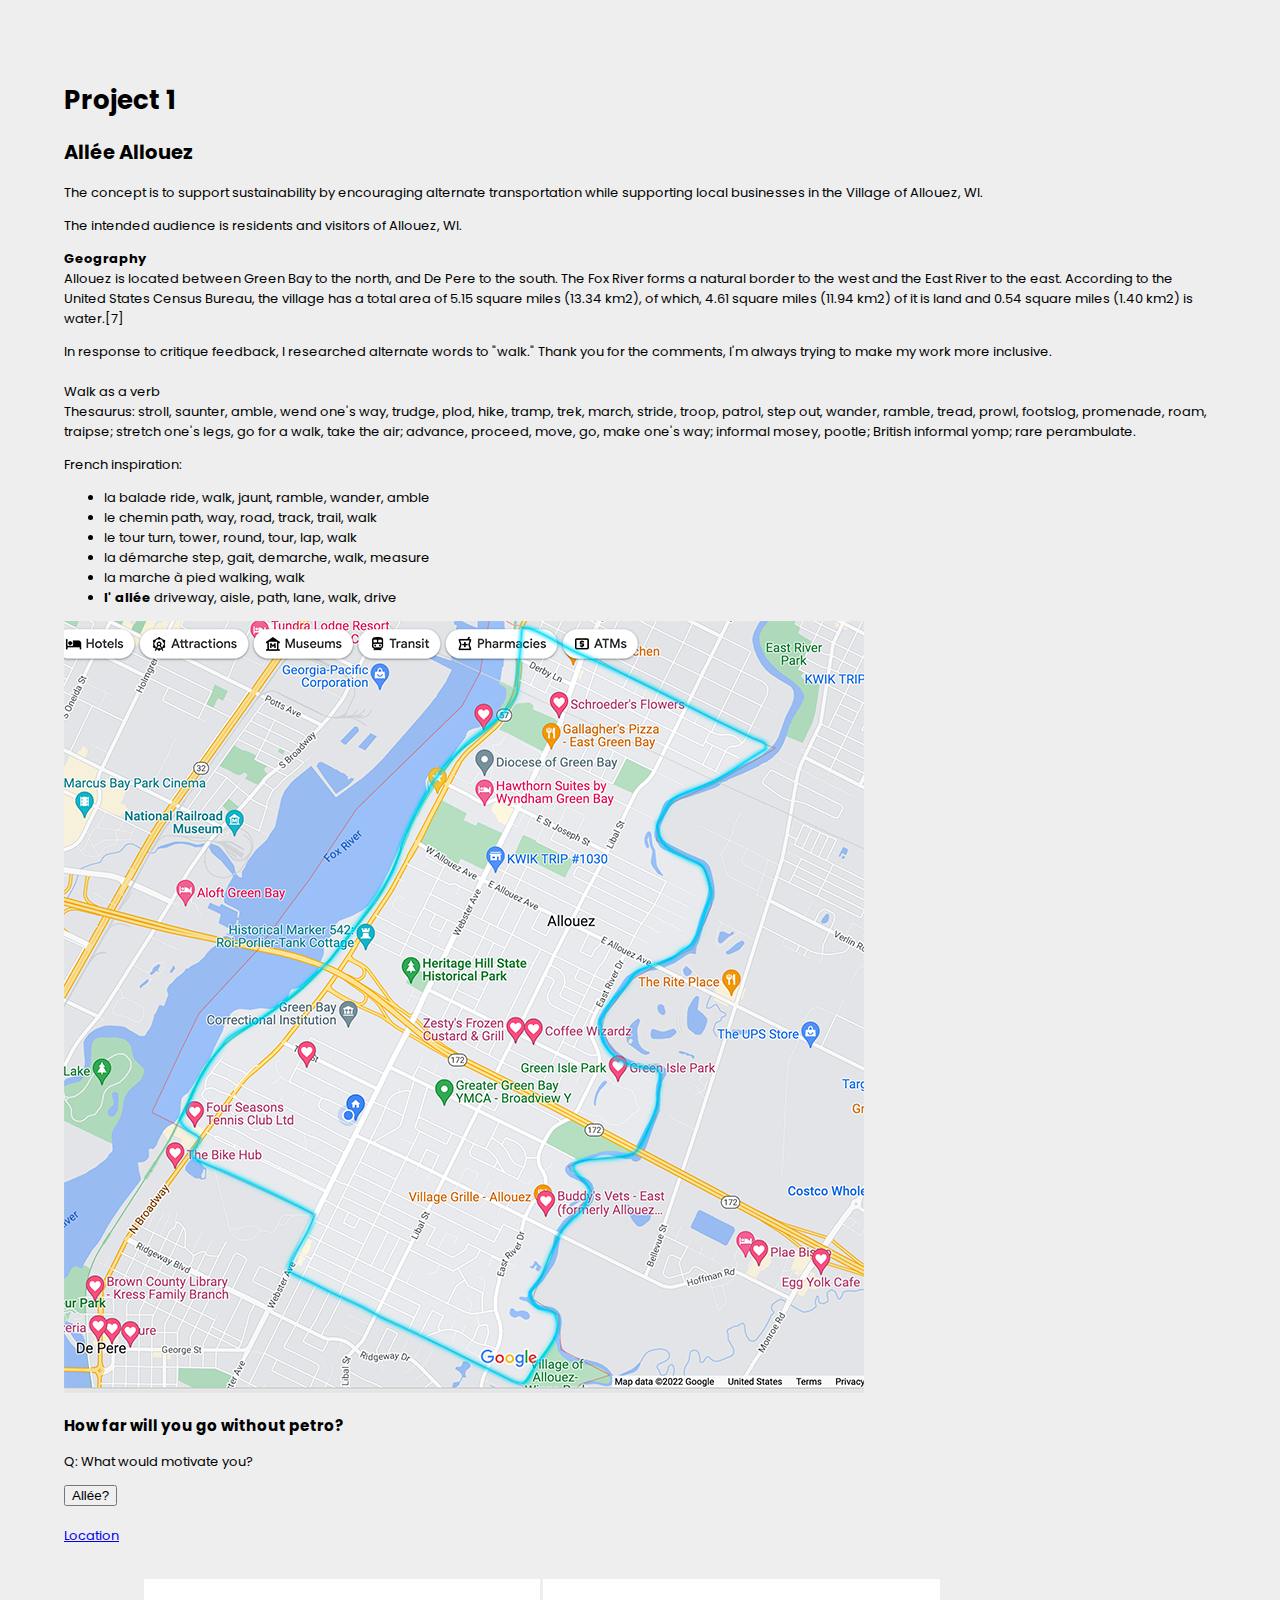
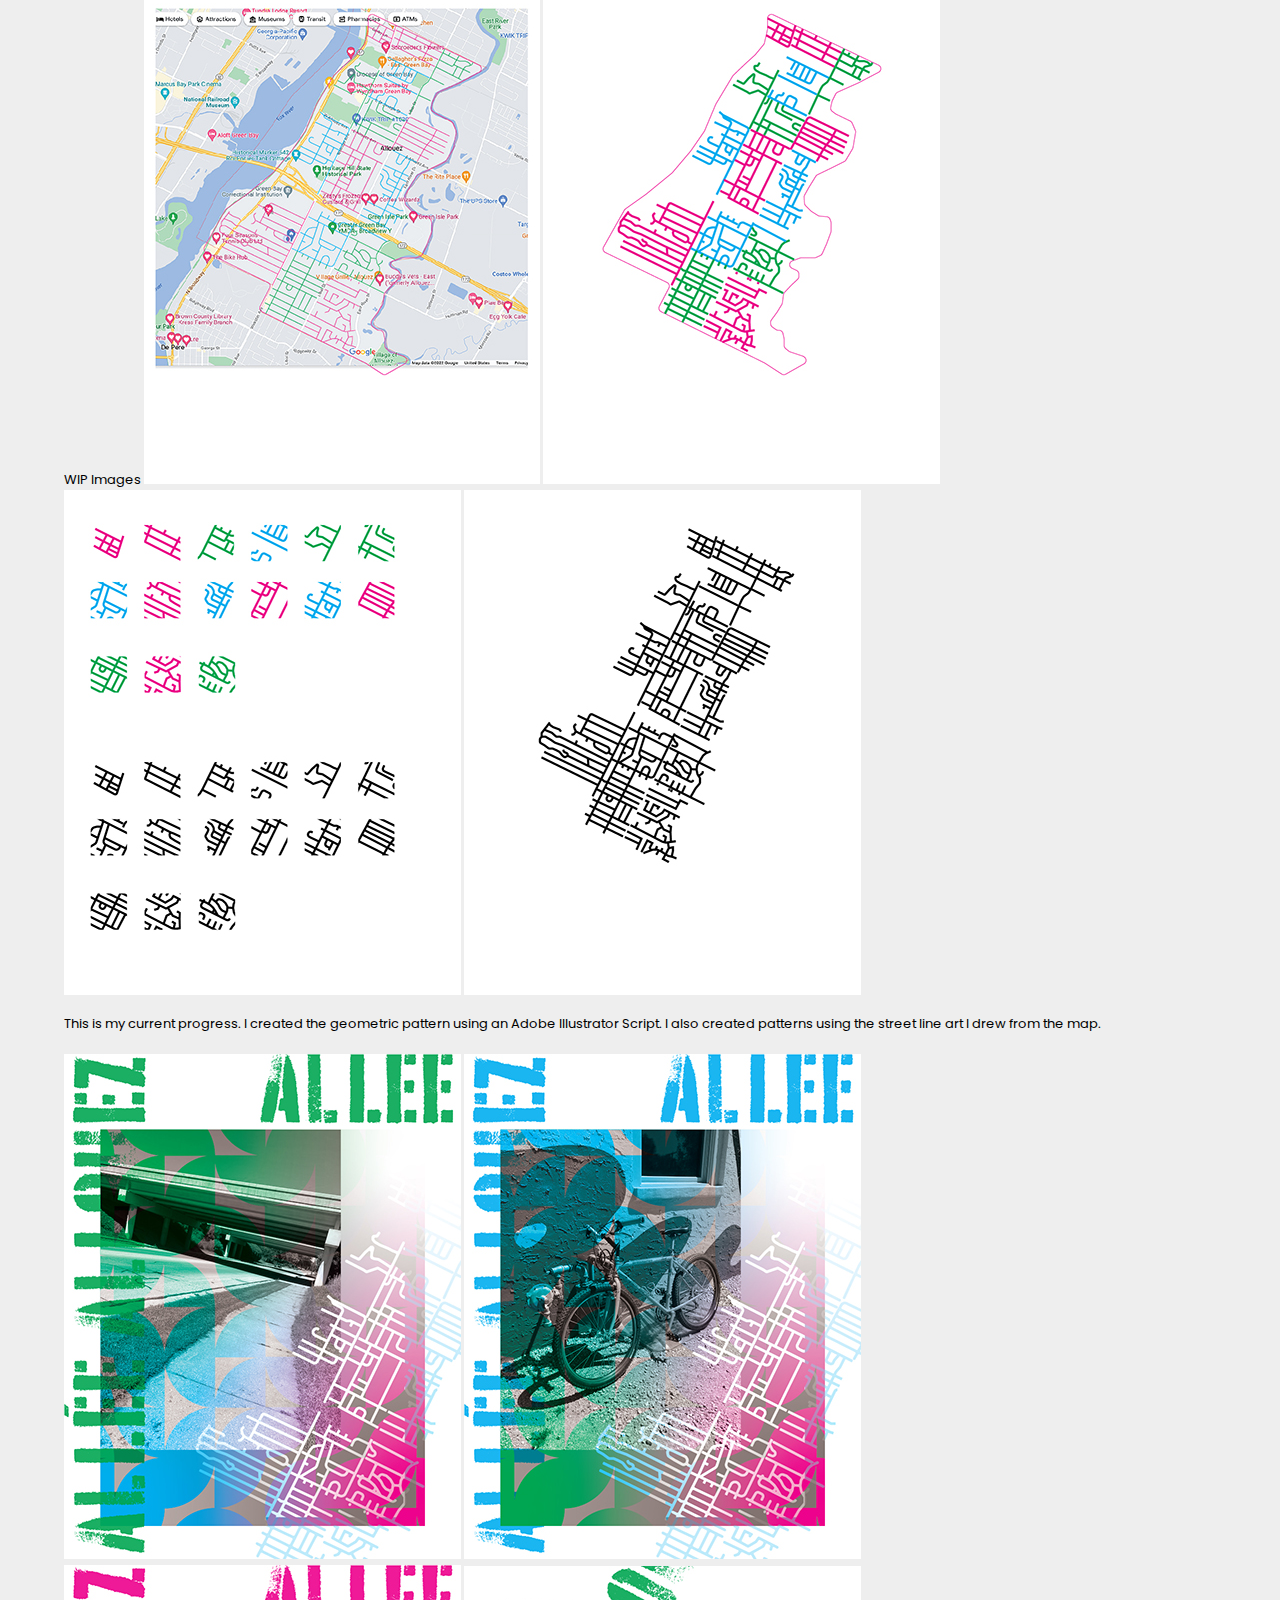
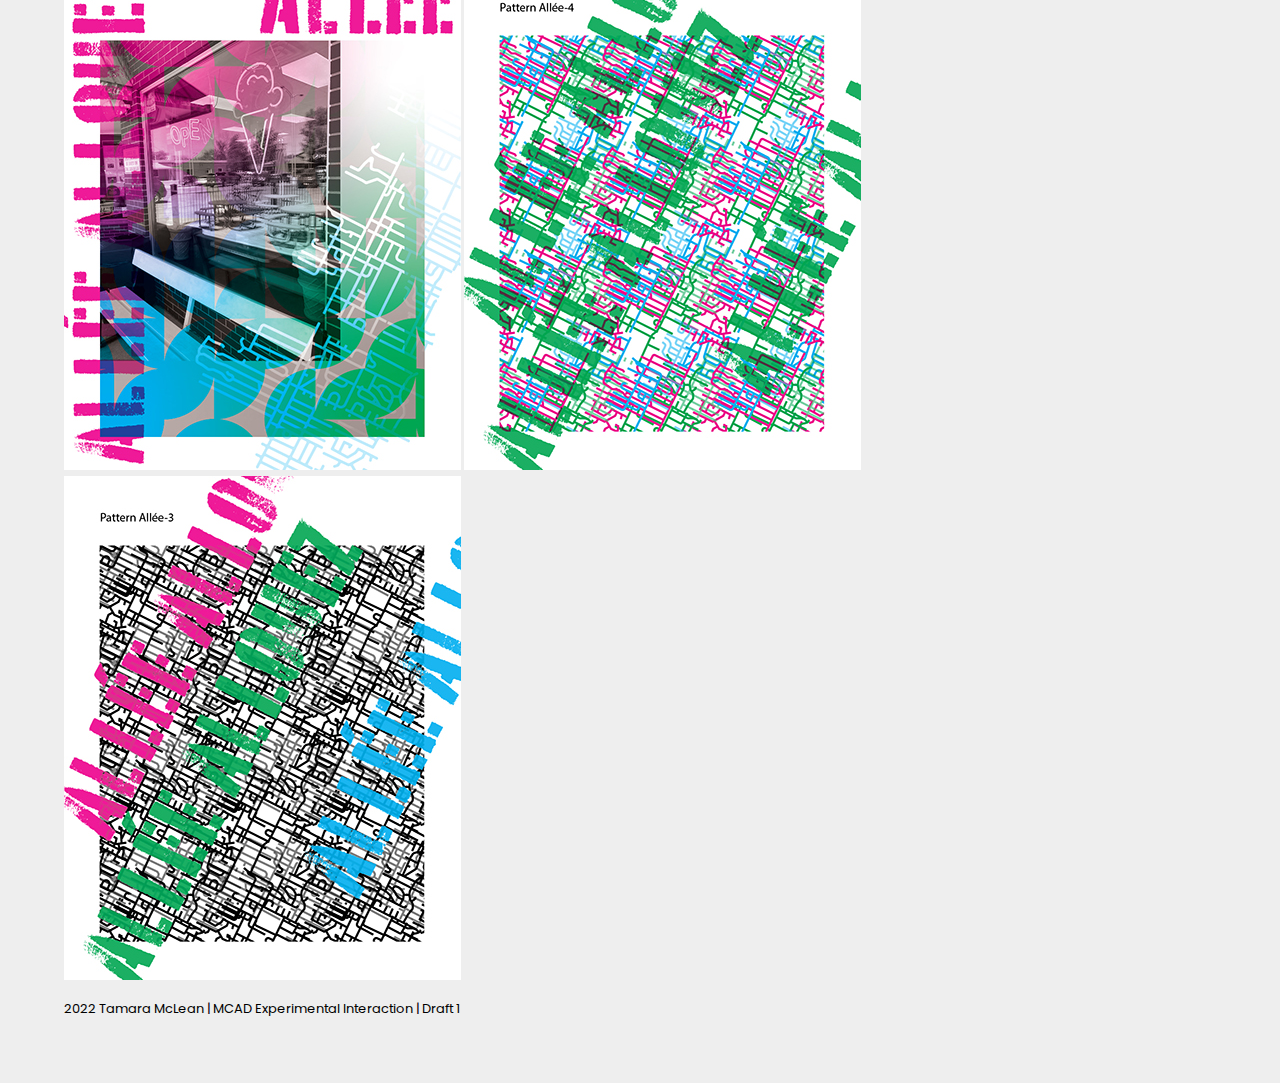
<file: draft-1/index.html>
<!DOCTYPE html>
<html lang="en">

<head>
    <meta charset="UTF-8">
    <meta name="viewport" content="width=device-width, initial-scale=1.0">
    <!-- <script src="https://cdnjs.cloudflare.com/ajax/libs/p5.js/0.8.0/p5.js"></script> -->
    <link rel="stylesheet" type="text/css" href="style.css">
    <meta charset="utf-8" />
    <meta name="viewport" content="width=device-width, initial-scale=1.0">
<link href="https://fonts.googleapis.com/css2?family=Poppins:wght@200&display=swap" rel="stylesheet">
    <title>Project 1 | Draft 1</title>
</head>

<body>
    <h1>Project 1</h1>
    <!-- <script src="https://cdnjs.cloudflare.com/ajax/libs/p5.js/1.4.1/p5.min.js"></script> -->

<h2>Allée Allouez</h2>

<p>The concept is to support sustainability by encouraging alternate transportation while supporting local businesses in the Village of Allouez, WI.</p>
<p>The intended audience is residents and visitors of Allouez, WI.</p>
<p><strong>Geography</strong><br/>
    Allouez is located between Green Bay to the north, and De Pere to the south. The Fox River forms a natural border to the west and the East River to the east. According to the United States Census Bureau, the village has a total area of 5.15 square miles (13.34 km2), of which, 4.61 square miles (11.94 km2) of it is land and 0.54 square miles (1.40 km2) is water.[7]</p>
<p>In response to critique feedback, I researched alternate words to "walk." Thank you for the comments, I'm always trying to make my work more inclusive.<br/><br/>
    Walk as a verb<br/>
    Thesaurus: stroll, saunter, amble, wend one's way, trudge, plod, hike, tramp, trek, march, stride, troop, patrol, step out, wander, ramble, tread, prowl, footslog, promenade, roam, traipse; stretch one's legs, go for a walk, take the air; advance, proceed, move, go, make one's way; informal mosey, pootle; British informal yomp; rare perambulate.</p>
    <p>French inspiration: 
        <ul>
            <li>la balade
        ride, walk, jaunt, ramble, wander, amble</li>
        <li>le chemin
        path, way, road, track, trail, walk</li>
        <li>le tour
        turn, tower, round, tour, lap, walk</li>
        <li>la démarche
        step, gait, demarche, walk, measure</li>
        <li>la marche à pied
        walking, walk</li>
        <li><strong>l' allée</strong>
        driveway, aisle, path, lane, walk, drive</li></ul></p>
<img src="assets/2-Allouez.png">

<h3>How far will you go without petro?</h3>

<script>
    function myFunction() {
      document.getElementById("Wizardz").innerHTML = "A: The best Nitro cold brew in the area is at Wizardz Coffee, an easy non-petro trip away. Just sayin.' Click location link below for Google map directions.";
    }
    </script>
    
<p id="Wizardz">Q: What would motivate you?</p>
    
    <button type="button" onclick="myFunction()">Allée?</button>
    
    <br/><br/>
    <a href="https://www.google.com/maps/place/Coffee+Wizardz/@44.469326,-88.0220098,17z/data=!3m1!4b1!4m5!3m4!1s0x8802fbb9fb642e9d:0xec425802bbefa80!8m2!3d44.4693489!4d-88.0197922">Location</a>
    <br/><br/>
<p>WIP Images
    <img src="assets/Map-05.jpg">
    <img src="assets/Map-06.jpg">
    <img src="assets/Map-07.jpg">
    <img src="assets/Map-08.jpg">
</p>
<p>This is my current progress. I created the geometric pattern using an Adobe Illustrator Script. I also created patterns using the street line art I drew from the map.<br/><br/>
    <img src="assets/Designs-5-01.jpg">
    <img src="assets/Designs-5-02.jpg">
    <img src="assets/Designs-5-03.jpg">
    <img src="assets/Designs-5-04.jpg">
    <img src="assets/Designs-5-05.jpg">
</p>
</body>
<footer>2022 Tamara McLean | MCAD Experimental Interaction | Draft 1 </footer>
</html>
</file>
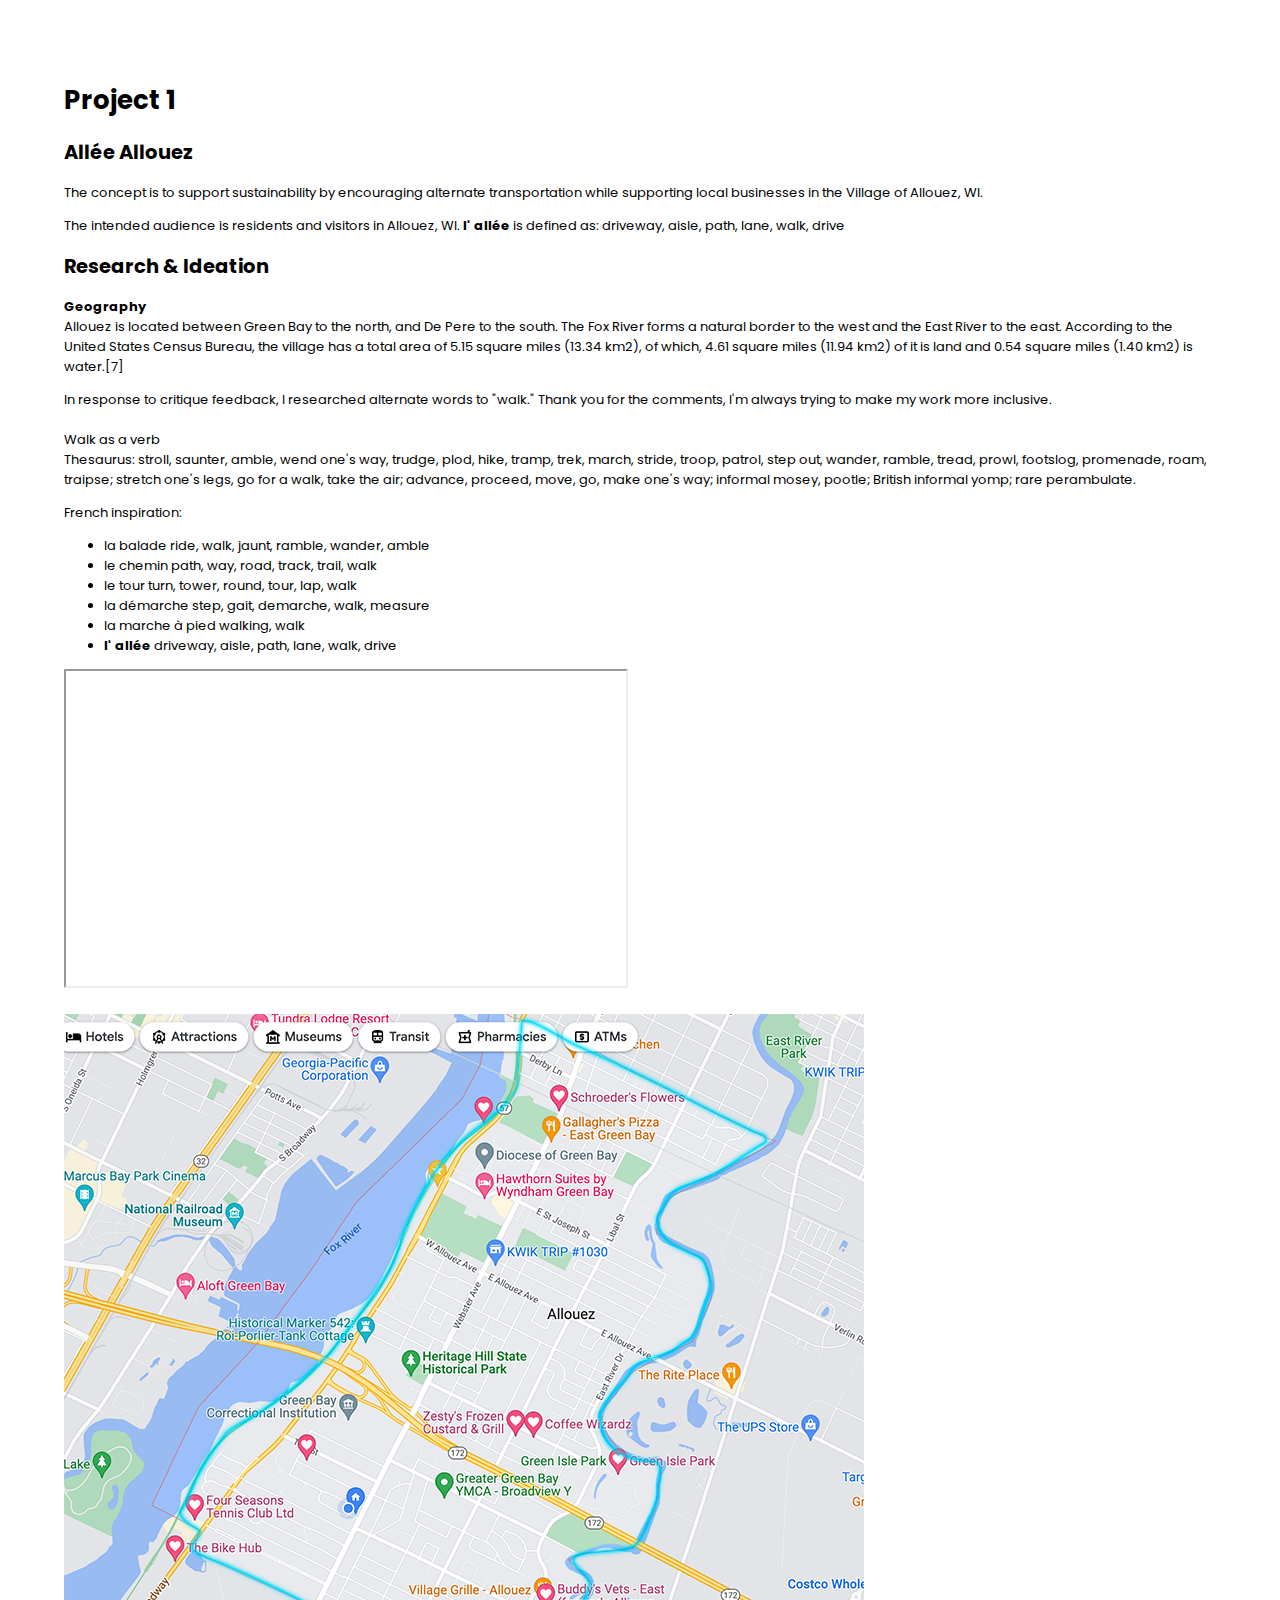
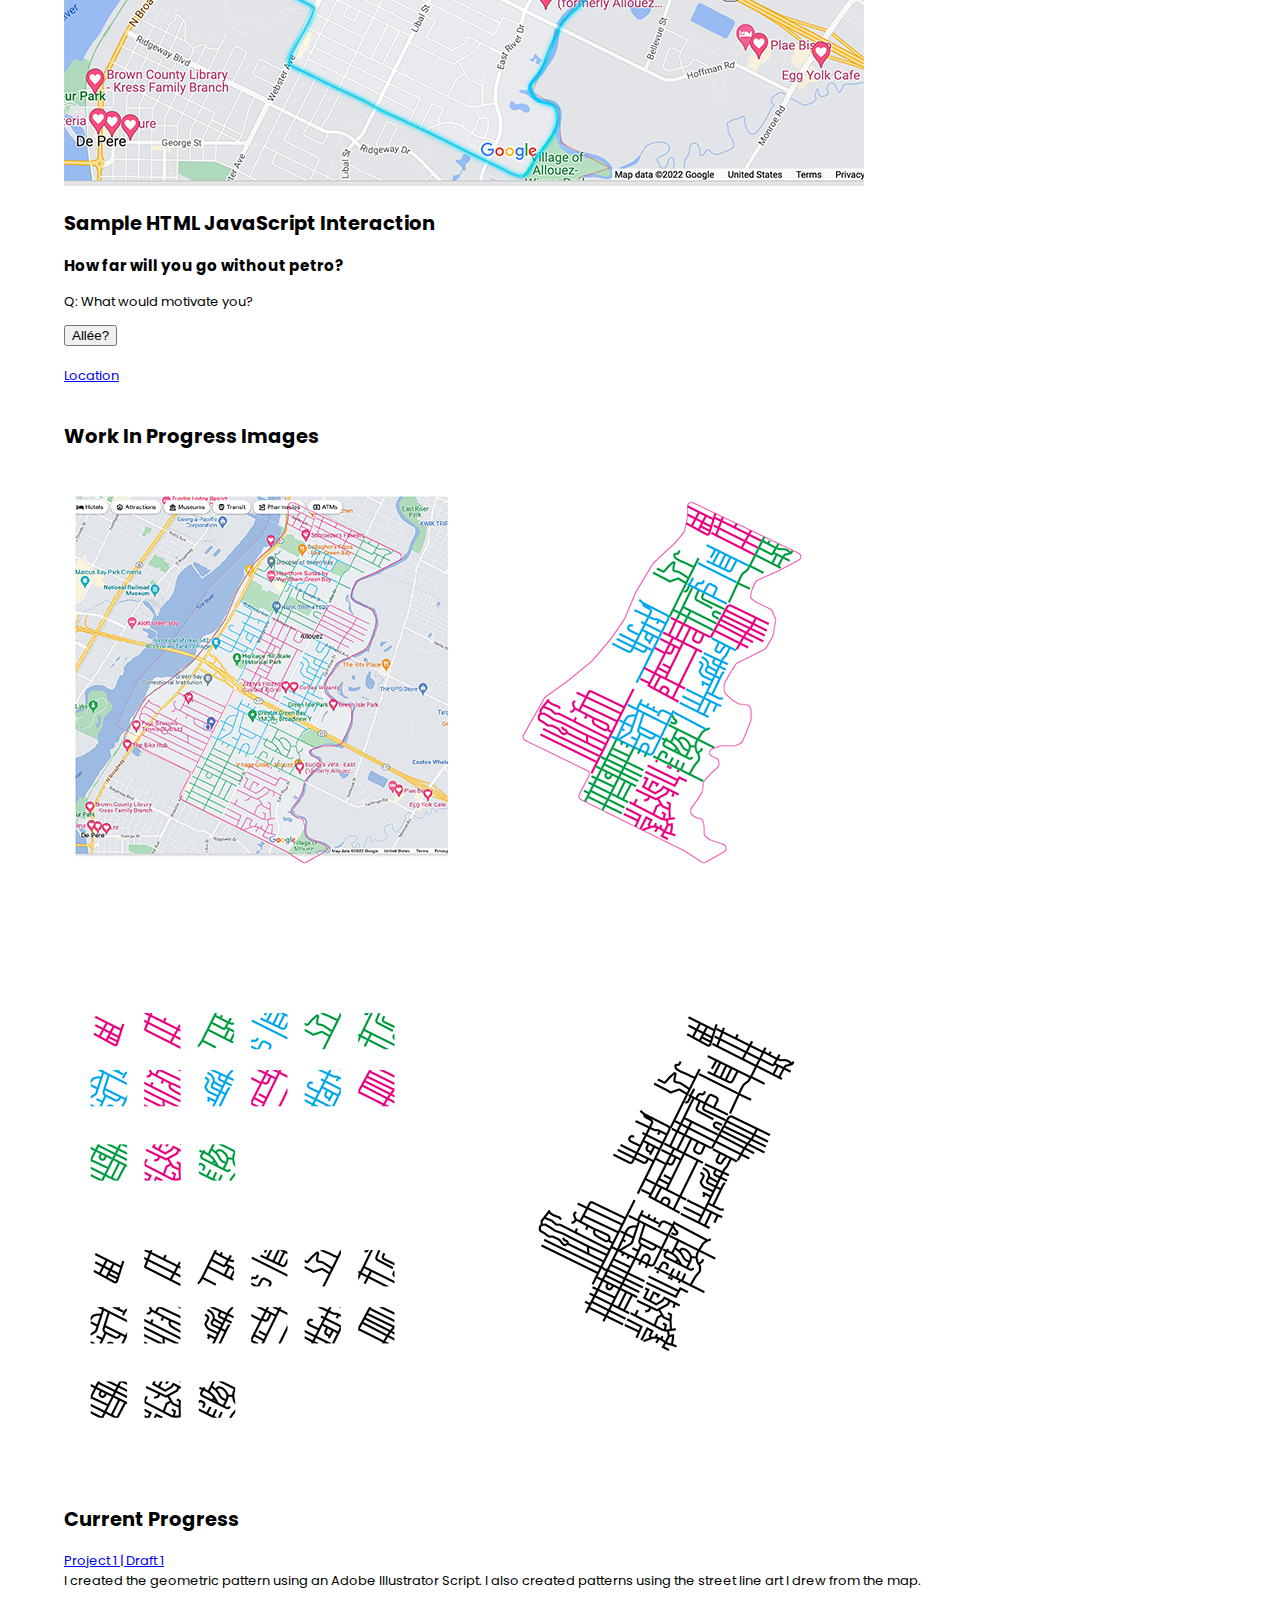
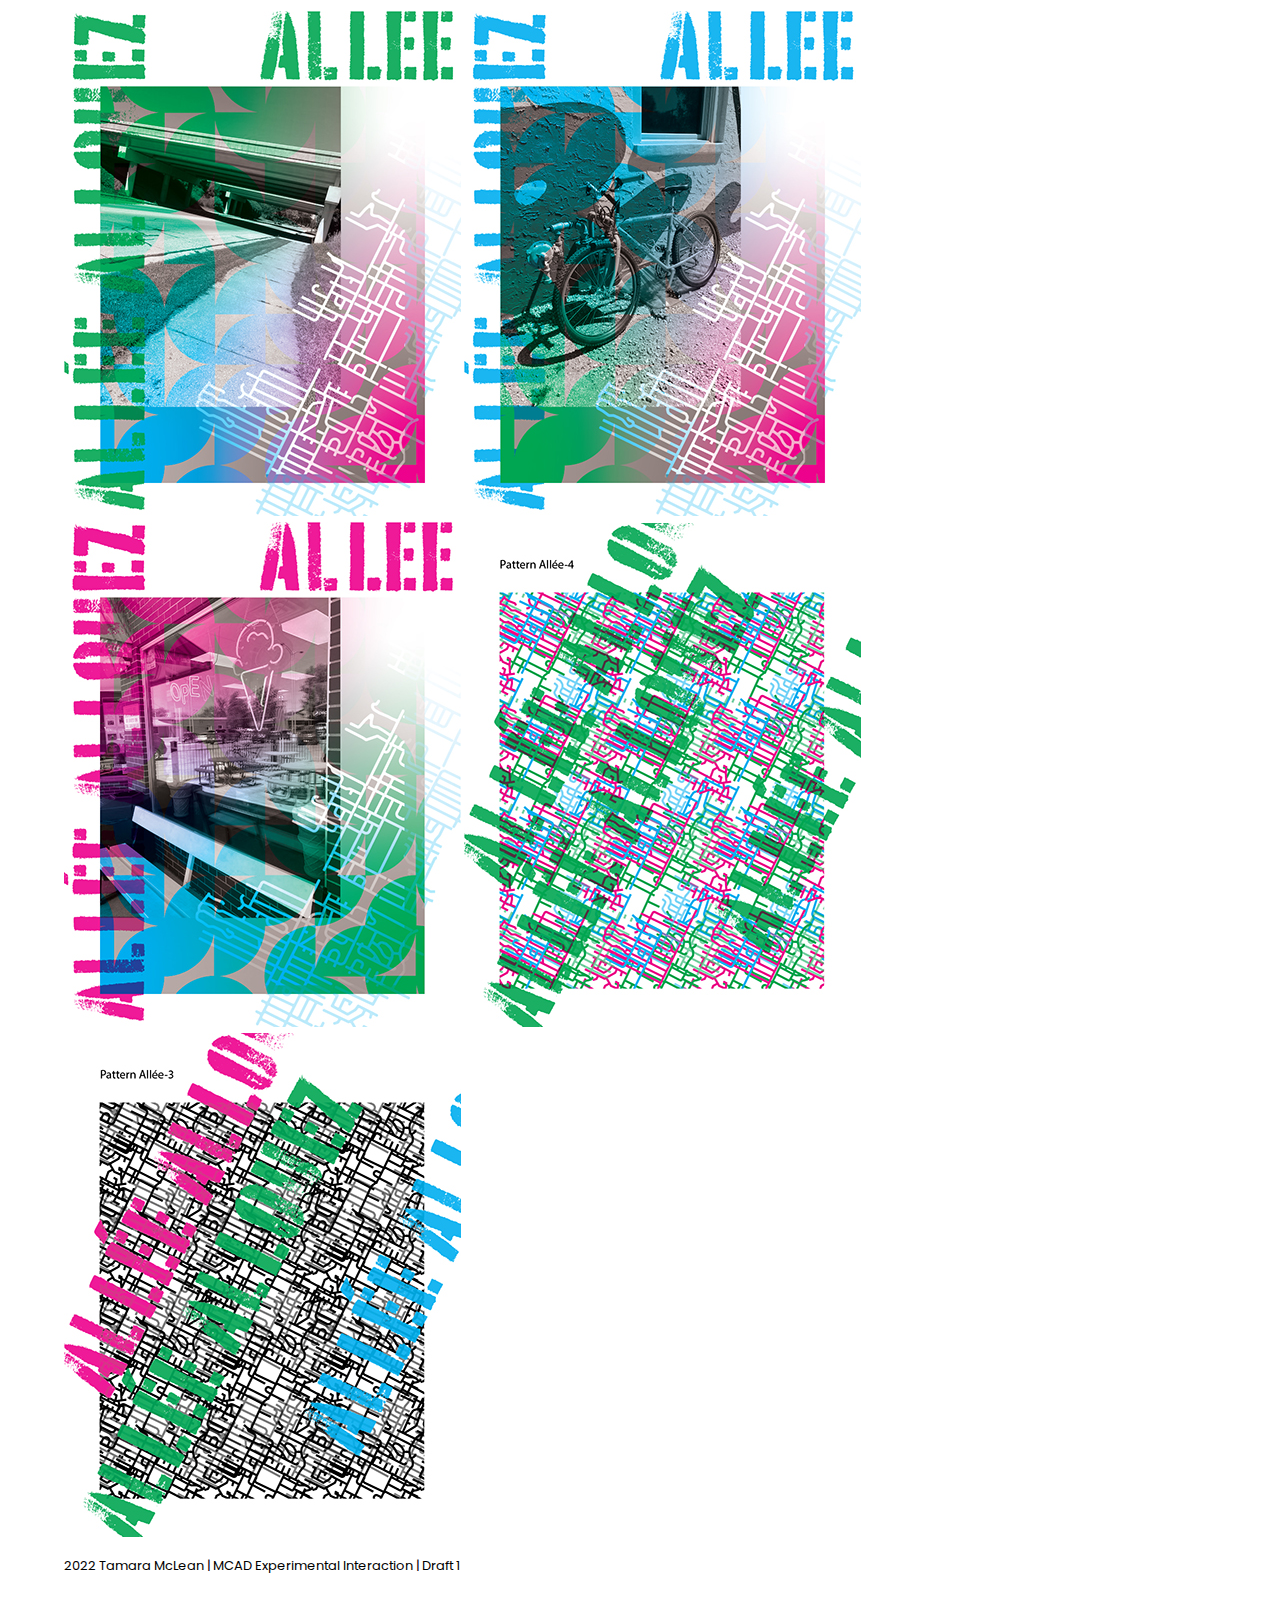
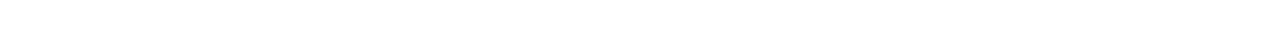
<file: project-1/draft-1/index.html>
<!DOCTYPE html>
<html lang="en">

<head>
    <meta charset="UTF-8">
    <meta name="viewport" content="width=device-width, initial-scale=1.0">
    <!-- <script src="https://cdnjs.cloudflare.com/ajax/libs/p5.js/0.8.0/p5.js"></script> -->
    <link rel="stylesheet" type="text/css" href="style.css">
    <meta charset="utf-8" />
    <meta name="viewport" content="width=device-width, initial-scale=1.0">
<link href="https://fonts.googleapis.com/css2?family=Poppins:wght@200&display=swap" rel="stylesheet">
    <title>Project 1 | Draft 1</title>
</head>

<body>
    <h1>Project 1</h1>
    <!-- <script src="https://cdnjs.cloudflare.com/ajax/libs/p5.js/1.4.1/p5.min.js"></script> -->

<h2>Allée Allouez</h2>

<p>The concept is to support sustainability by encouraging alternate transportation while supporting local businesses in the Village of Allouez, WI.</p>
<p>The intended audience is residents and visitors in Allouez, WI. <strong>l' allée</strong> is defined as:
    driveway, aisle, path, lane, walk, drive</p>

<h2>Research & Ideation</h2>
<p><strong>Geography</strong><br/>
    Allouez is located between Green Bay to the north, and De Pere to the south. The Fox River forms a natural border to the west and the East River to the east. According to the United States Census Bureau, the village has a total area of 5.15 square miles (13.34 km2), of which, 4.61 square miles (11.94 km2) of it is land and 0.54 square miles (1.40 km2) is water.[7]</p>
<p>In response to critique feedback, I researched alternate words to "walk." Thank you for the comments, I'm always trying to make my work more inclusive. <br/><br/>
    Walk as a verb<br/>
    Thesaurus: stroll, saunter, amble, wend one's way, trudge, plod, hike, tramp, trek, march, stride, troop, patrol, step out, wander, ramble, tread, prowl, footslog, promenade, roam, traipse; stretch one's legs, go for a walk, take the air; advance, proceed, move, go, make one's way; informal mosey, pootle; British informal yomp; rare perambulate.</p>
    <p>French inspiration: 
        <ul>
            <li>la balade
        ride, walk, jaunt, ramble, wander, amble</li>
        <li>le chemin
        path, way, road, track, trail, walk</li>
        <li>le tour
        turn, tower, round, tour, lap, walk</li>
        <li>la démarche
        step, gait, demarche, walk, measure</li>
        <li>la marche à pied
        walking, walk</li>
        <li><strong>l' allée</strong>
        driveway, aisle, path, lane, walk, drive</li></ul></p>
<iframe width="560" height="315" src="https://www.youtube.com/embed/nERko-B8sgM"></iframe><br/><br/>
<img src="assets/2-Allouez.png">

<h2>Sample HTML JavaScript Interaction</h2>

<h3>How far will you go without petro?</h3>

<script>
    function myFunction() {
      document.getElementById("Wizardz").innerHTML = "A: The best Nitro cold brew in the area is at Wizardz Coffee, an easy non-petro trip away. Just sayin.' Click location link below for Google map directions.";
    }
    </script>
    
<p id="Wizardz">Q: What would motivate you?</p>
    
    <button type="button" onclick="myFunction()">Allée?</button>
    
    <br/><br/>
    <a href="https://www.google.com/maps/place/Coffee+Wizardz/@44.469326,-88.0220098,17z/data=!3m1!4b1!4m5!3m4!1s0x8802fbb9fb642e9d:0xec425802bbefa80!8m2!3d44.4693489!4d-88.0197922">Location</a>
    <br/><br/>

<h2>Work In Progress Images</h2>
<p><img src="assets/Map-05.jpg">
    <img src="assets/Map-06.jpg">
    <img src="assets/Map-07.jpg">
    <img src="assets/Map-08.jpg">
</p>
<h2>Current Progress</h2>
<p><a href="https://indd.adobe.com/view/dcf76299-58c2-4359-9785-e62cbd588599">Project 1 | Draft 1</a><br/>
    I created the geometric pattern using an Adobe Illustrator Script. I also created patterns using the street line art I drew from the map.<br/><br/>
    <img src="assets/Designs-5-01.jpg">
    <img src="assets/Designs-5-02.jpg">
    <img src="assets/Designs-5-03.jpg">
    <img src="assets/Designs-5-04.jpg">
    <img src="assets/Designs-5-05.jpg">
</p>
</body>
<footer>2022 Tamara McLean | MCAD Experimental Interaction | Draft 1 </footer>
</html>
</file>
<file: draft-1/style.css>
*, *:before, *:after{
  box-sizing: inherit;
}

html, body {
    max-width: 1800px;
    margin: 0 auto;
    padding: 32px;
    font-family: 'Poppins', sans-serif;
    background-color: #eee;
    font-size: small;
  }
  canvas {
    display: block;
  }
  .w3-blue {
    color: #fff;
    background-color: #2196F3;
    border: 0px;
    padding: .5em;
  }
  .w3-ripple {
    transition: opacity 0s;
  }
  .w3-hover-blue:hover{
    color: #fff;
    background-color: rgb(3, 183, 3);
  }
  .w3-btn, .w3-button, .w3-hover-blue {
    border: none;
    display: inline-block;
    padding: 8px 16px;
    vertical-align: middle;
    overflow: hidden;
    text-decoration: none;
    text-align: center;
    cursor: pointer;
    white-space: nowrap;
  }
  .w3-btn:link, .w3-btn:visited{
    color: #fff;
    background-color: #14b908;
    border: 0px;
    padding: .5em;
  }
</file>
<file: project-1/draft-1/style.css>
*, *:before, *:after{
  box-sizing: inherit;
}

html, body {
    max-width: 1800px;
    margin: 0 auto;
    padding: 32px;
    font-family: 'Poppins', sans-serif;
    background-color: rgb(255, 255, 255);
    font-size: small;
  }
  canvas {
    display: block;
  }
  .w3-blue {
    color: #fff;
    background-color: #2196F3;
    border: 0px;
    padding: .5em;
  }
  .w3-ripple {
    transition: opacity 0s;
  }
  .w3-hover-blue:hover{
    color: #fff;
    background-color: rgb(3, 183, 3);
  }
  .w3-btn, .w3-button, .w3-hover-blue {
    border: none;
    display: inline-block;
    padding: 8px 16px;
    vertical-align: middle;
    overflow: hidden;
    text-decoration: none;
    text-align: center;
    cursor: pointer;
    white-space: nowrap;
  }
  .w3-btn:link, .w3-btn:visited{
    color: #fff;
    background-color: #14b908;
    border: 0px;
    padding: .5em;
  }
</file>
